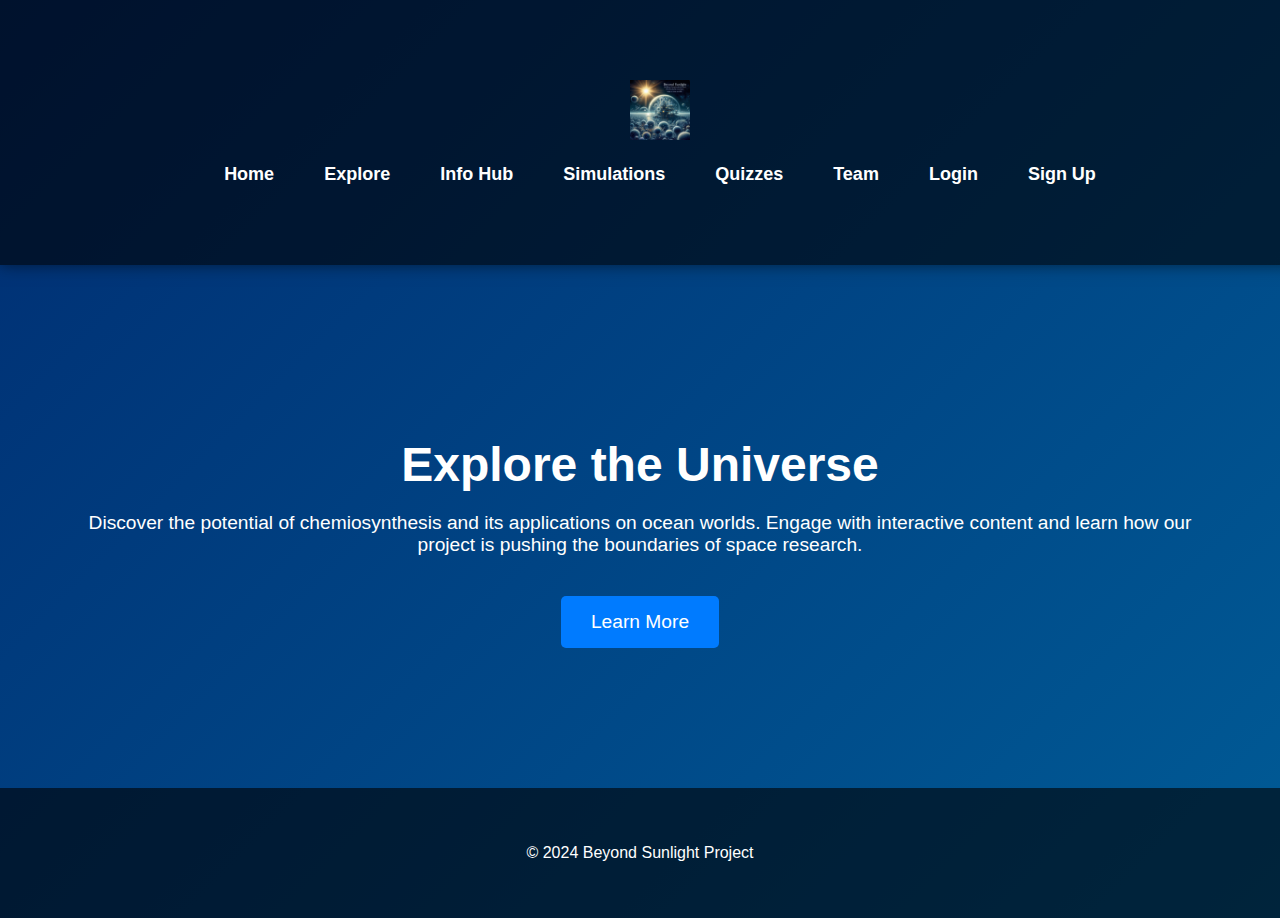
<file: HackAthon/pages/explore.html>
<!DOCTYPE html>
<html lang="en">
<head>
    <meta charset="UTF-8">
    <meta name="viewport" content="width=device-width, initial-scale=1.0">
    <meta name="description" content="Explore the universe with Beyond Sunlight. Learn about chemiosynthesis-based ecosystems.">
    <title>Explore - Beyond Sunlight</title>
    <link rel="stylesheet" href="styles.css">
</head>
<body>
    <header>
        <div class="container">
            <img src="_11be388c-e8be-46eb-9c8d-5de0466a2f05.jpeg" alt="Beyond Sunlight Logo" class="logo">
            <nav>
                <ul>
                    <li><a href="../index.html">Home</a></li>
                    <li><a href="explore.html">Explore</a></li>
                    <li><a href="info_hub.html">Info Hub</a></li>
                    <li><a href="simulations.html">Simulations</a></li>
                    <li><a href="quizzes.html">Quizzes</a></li>
                    <li><a href="team.html">Team</a></li>
                    <li><a href="../auth/login.html">Login</a></li>
                    <li><a href="../auth/signup.html">Sign Up</a></li>
                </ul>
            </nav>
        </div>
    </header>
    <main>
        <section class="info">
            <div class="container">
                <h1>Explore the Universe</h1>
                <p>Discover the potential of chemiosynthesis and its applications on ocean worlds. Engage with interactive content and learn how our project is pushing the boundaries of space research.</p>
                <div class="interactive-content">
                    <!-- Example interactive content -->
                    <button id="show-info" class="btn">Learn More</button>
                    <div id="info-text" class="hidden">
                        <p>Our research includes simulations and data analysis to understand how ecosystems might function in extreme environments. Click on the button to explore more about our methodologies.</p>
                    </div>
                </div>
            </div>
        </section>
    </main>
    <footer>
        <div class="container">
            <p>&copy; 2024 Beyond Sunlight Project</p>
        </div>
    </footer>
    <script src="../script.js" defer></script>
</body>
</html>
</file>
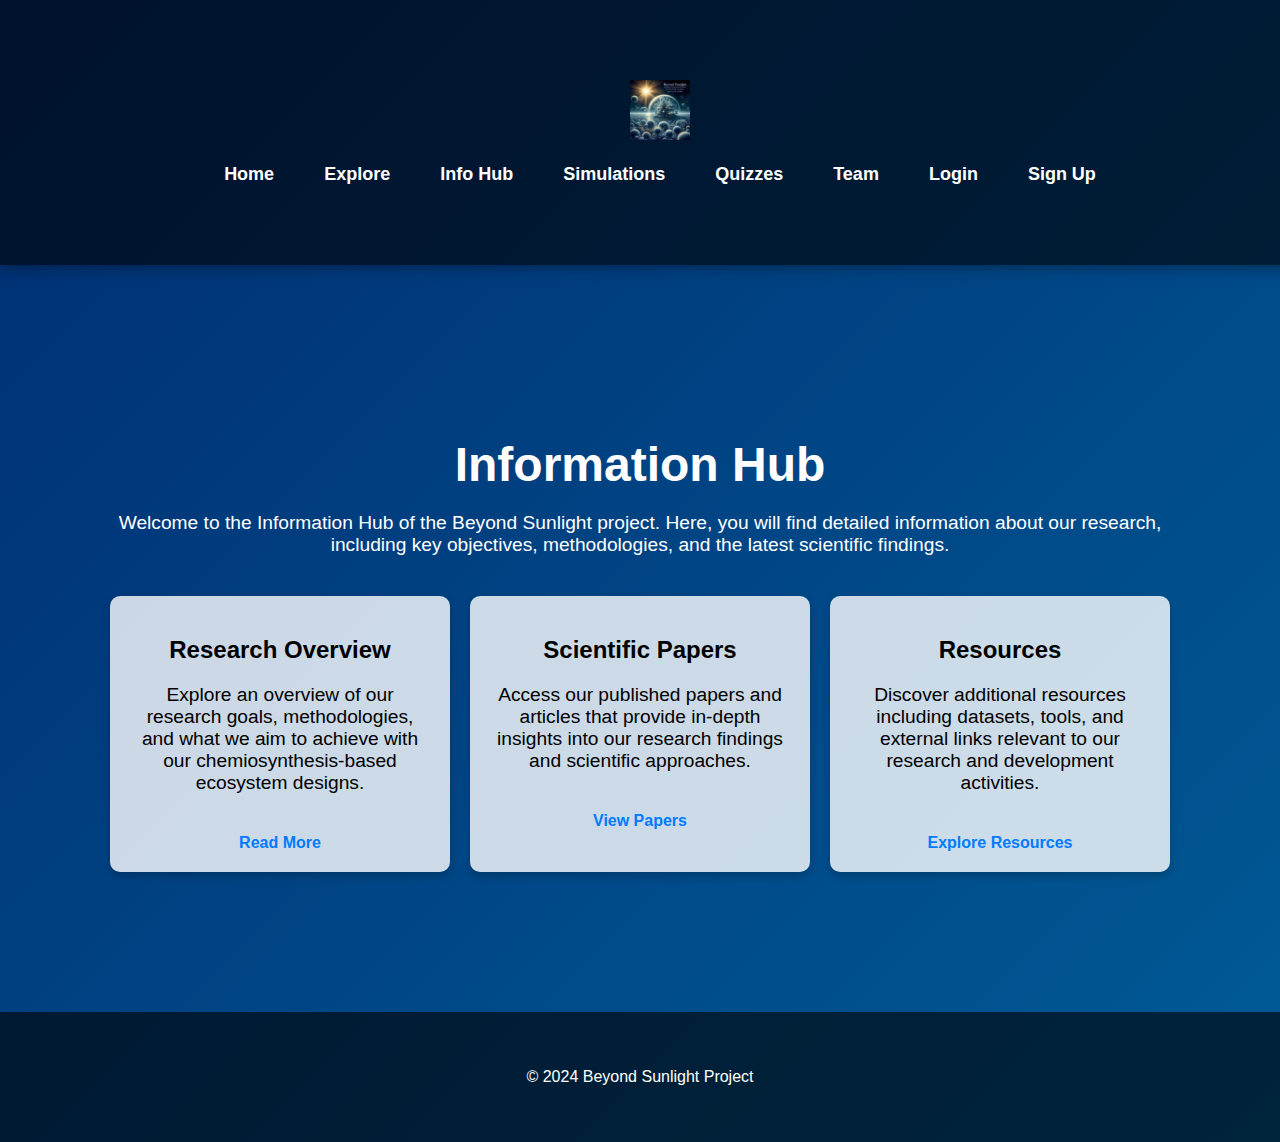
<file: HackAthon/pages/info_hub.html>
<!DOCTYPE html>
<html lang="en">
<head>
    <meta charset="UTF-8">
    <meta name="viewport" content="width=device-width, initial-scale=1.0">
    <meta name="description" content="Explore the Information Hub of Beyond Sunlight, including research overview, scientific papers, and resources.">
    <title>Info Hub - Beyond Sunlight</title>
    <link rel="stylesheet" href="styles.css">
</head>
<body>
    <header>
        <div class="container">
            <img src="_11be388c-e8be-46eb-9c8d-5de0466a2f05.jpeg" alt="Beyond Sunlight Logo" class="logo">
            <nav>
                <ul>
                    <li><a href="../index.html">Home</a></li>
                    <li><a href="explore.html">Explore</a></li>
                    <li><a href="info_hub.html">Info Hub</a></li>
                    <li><a href="simulations.html">Simulations</a></li>
                    <li><a href="quizzes.html">Quizzes</a></li>
                    <li><a href="team.html">Team</a></li>
                    <li><a href="login.html">Login</a></li>
                    <li><a href="signup.html">Sign Up</a></li>
                </ul>
            </nav>
        </div>
    </header>
    <main>
        <section class="info">
            <div class="container">
                <h1>Information Hub</h1>
                <p>Welcome to the Information Hub of the Beyond Sunlight project. Here, you will find detailed information about our research, including key objectives, methodologies, and the latest scientific findings.</p>
                <div class="info-sections">
                    <div class="info-card">
                        <h2>Research Overview</h2>
                        <p>Explore an overview of our research goals, methodologies, and what we aim to achieve with our chemiosynthesis-based ecosystem designs.</p>
                        <a href="#">Read More</a>
                    </div>
                    <div class="info-card">
                        <h2>Scientific Papers</h2>
                        <p>Access our published papers and articles that provide in-depth insights into our research findings and scientific approaches.</p>
                        <a href="#">View Papers</a>
                    </div>
                    <div class="info-card">
                        <h2>Resources</h2>
                        <p>Discover additional resources including datasets, tools, and external links relevant to our research and development activities.</p>
                        <a href="#">Explore Resources</a>
                    </div>
                </div>
            </div>
        </section>
    </main>
    <footer>
        <div class="container">
            <p>&copy; 2024 Beyond Sunlight Project</p>
        </div>
    </footer>
</body>
</html>
</file>
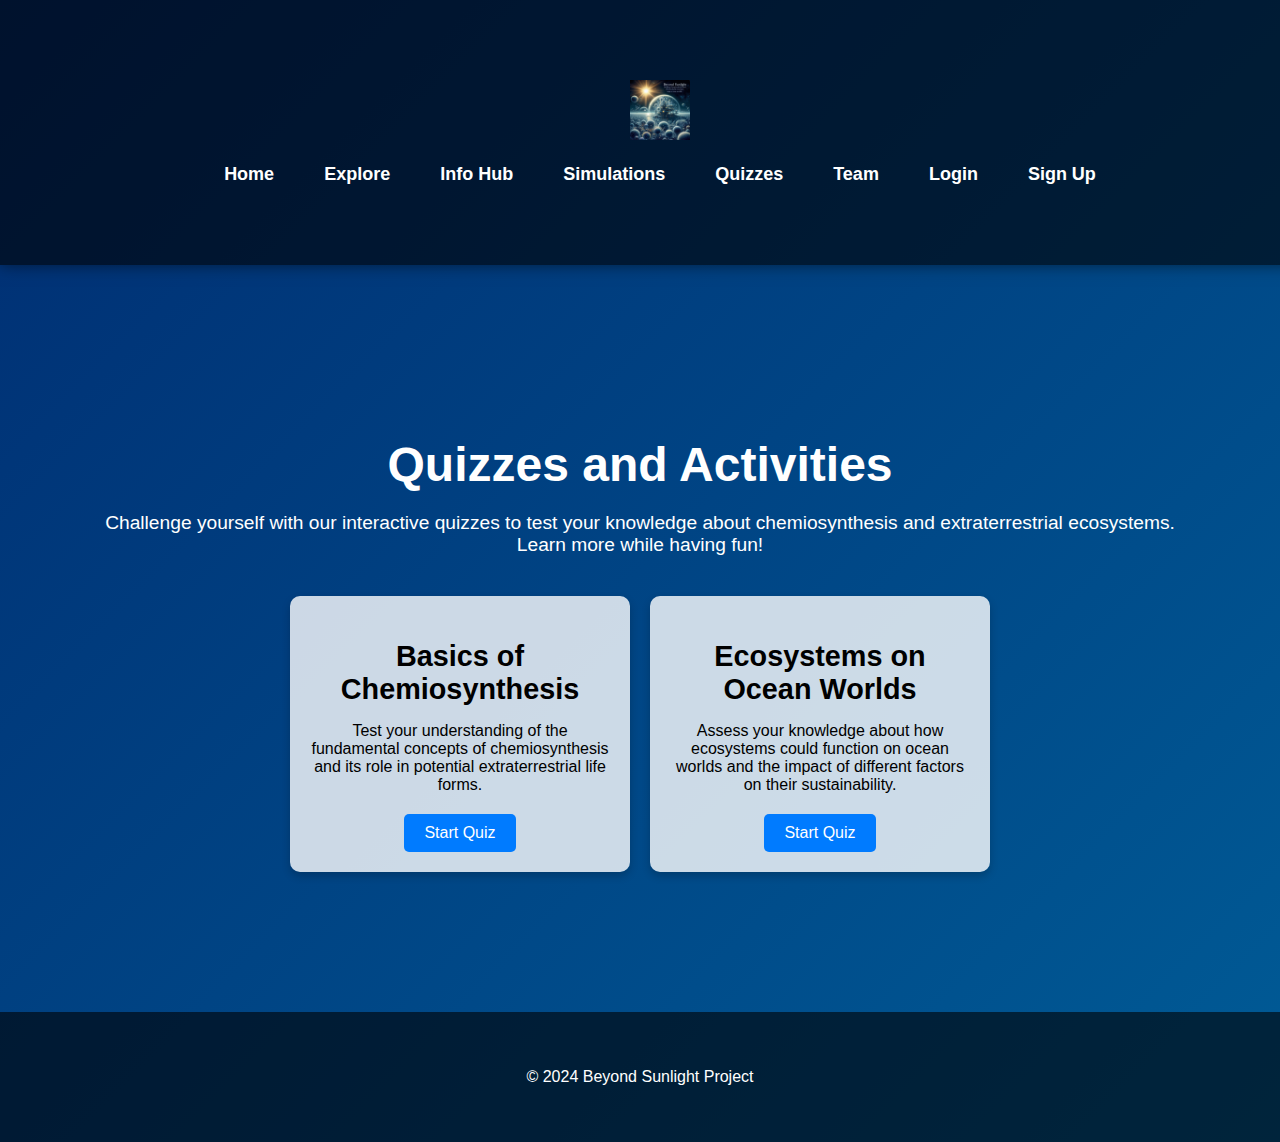
<file: HackAthon/pages/quizzes.html>
<!DOCTYPE html>
<html lang="en">
<head>
    <meta charset="UTF-8">
    <meta name="viewport" content="width=device-width, initial-scale=1.0">
    <meta name="description" content="Test your knowledge about chemiosynthesis and extraterrestrial ecosystems with engaging quizzes.">
    <title>Quizzes - Beyond Sunlight</title>
    <link rel="stylesheet" href="styles.css">
</head>
<body>
    <header>
        <div class="container">
            <img src="_11be388c-e8be-46eb-9c8d-5de0466a2f05.jpeg" alt="Beyond Sunlight Logo" class="logo">
            <nav>
                <ul>
                    <li><a href="index.html">Home</a></li>
                    <li><a href="explore.html">Explore</a></li>
                    <li><a href="info_hub.html">Info Hub</a></li>
                    <li><a href="simulations.html">Simulations</a></li>
                    <li><a href="quizzes.html">Quizzes</a></li>
                    <li><a href="team.html">Team</a></li>
                    <li><a href="login.html">Login</a></li>
                    <li><a href="signup.html">Sign Up</a></li>
                </ul>
            </nav>
        </div>
    </header>
    <main>
        <section class="quizzes">
            <div class="container">
                <h1>Quizzes and Activities</h1>
                <p>Challenge yourself with our interactive quizzes to test your knowledge about chemiosynthesis and extraterrestrial ecosystems. Learn more while having fun!</p>
                <div class="quiz-list">
                    <div class="quiz-item">
                        <h2>Basics of Chemiosynthesis</h2>
                        <p>Test your understanding of the fundamental concepts of chemiosynthesis and its role in potential extraterrestrial life forms.</p>
                        <button onclick="window.location.href='#'">Start Quiz</button>
                    </div>
                    <div class="quiz-item">
                        <h2>Ecosystems on Ocean Worlds</h2>
                        <p>Assess your knowledge about how ecosystems could function on ocean worlds and the impact of different factors on their sustainability.</p>
                        <button onclick="window.location.href='#'">Start Quiz</button>
                    </div>
                </div>
            </div>
        </section>
    </main>
    <footer>
        <div class="container">
            <p>&copy; 2024 Beyond Sunlight Project</p>
        </div>
    </footer>
    <script src="script.js"></script>
</body>
</html>
</file>
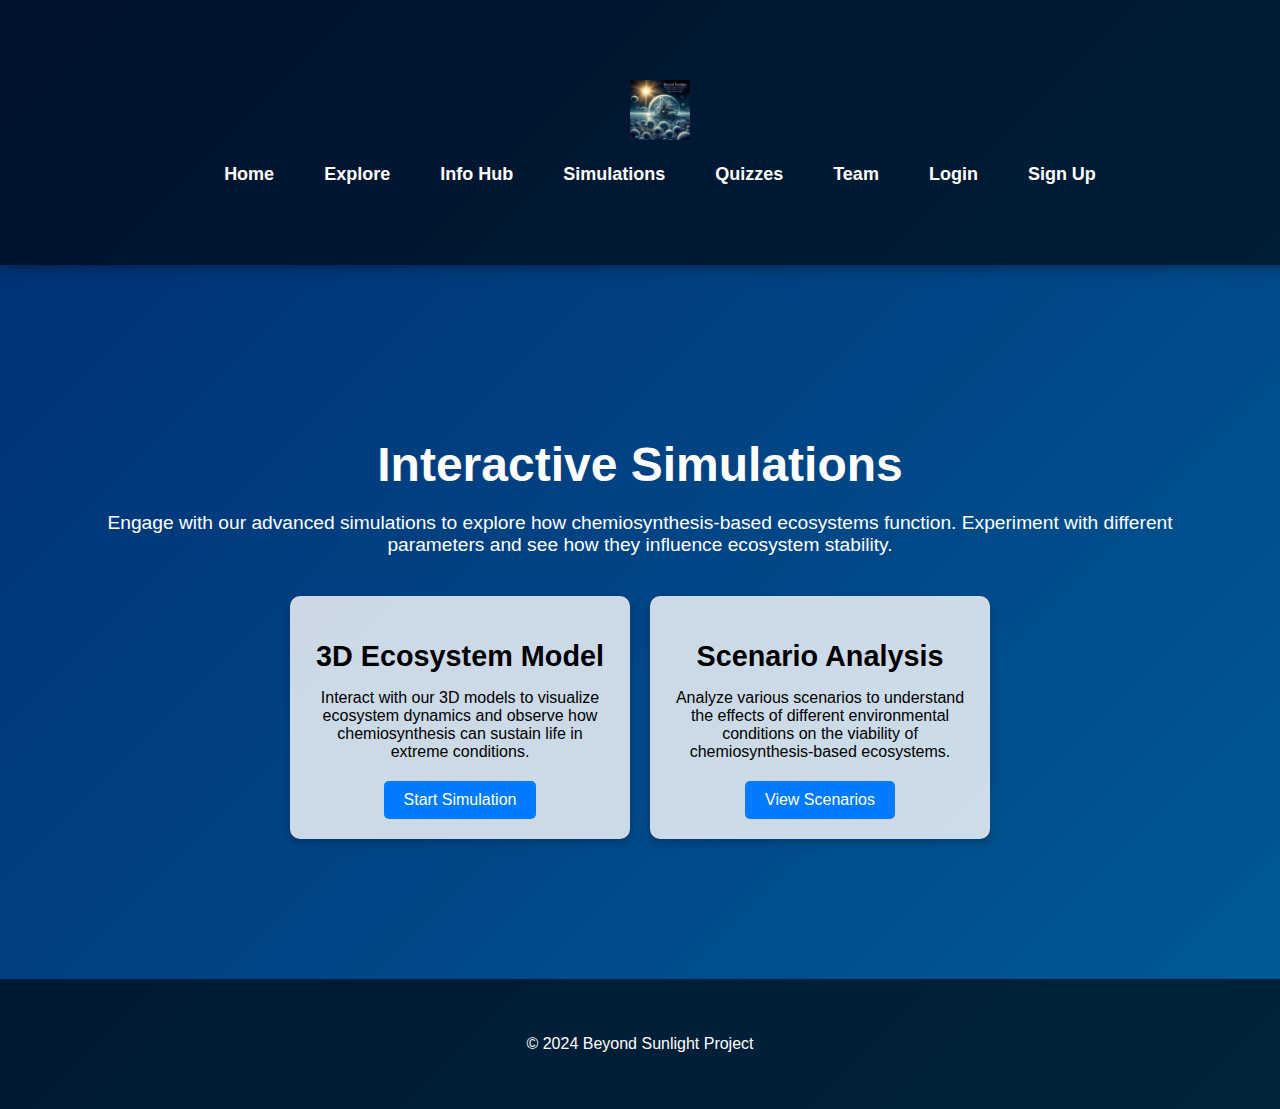
<file: HackAthon/pages/simulations.html>
<!DOCTYPE html>
<html lang="en">
<head>
    <meta charset="UTF-8">
    <meta name="viewport" content="width=device-width, initial-scale=1.0">
    <meta name="description" content="Interact with simulations modeling chemiosynthesis-based ecosystems on ocean worlds.">
    <title>Simulations - Beyond Sunlight</title>
    <link rel="stylesheet" href="styles.css">
</head>
<body>
    <header>
        <div class="container">
            <img src="_11be388c-e8be-46eb-9c8d-5de0466a2f05.jpeg" alt="Beyond Sunlight Logo" class="logo">
            <nav>
                <ul>
                    <li><a href="../index.html">Home</a></li>
                    <li><a href="explore.html">Explore</a></li>
                    <li><a href="info_hub.html">Info Hub</a></li>
                    <li><a href="simulations.html">Simulations</a></li>
                    <li><a href="quizzes.html">Quizzes</a></li>
                    <li><a href="team.html">Team</a></li>
                    <li><a href="login.html">Login</a></li>
                    <li><a href="signup.html">Sign Up</a></li>
                </ul>
            </nav>
        </div>
    </header>
    <main>
        <section class="simulations">
            <div class="container">
                <h1>Interactive Simulations</h1>
                <p>Engage with our advanced simulations to explore how chemiosynthesis-based ecosystems function. Experiment with different parameters and see how they influence ecosystem stability.</p>
                <div class="simulation-container">
                    <div class="simulation">
                        <h2>3D Ecosystem Model</h2>
                        <p>Interact with our 3D models to visualize ecosystem dynamics and observe how chemiosynthesis can sustain life in extreme conditions.</p>
                        <button id="start-simulation">Start Simulation</button>
                    </div>
                    <div class="simulation">
                        <h2>Scenario Analysis</h2>
                        <p>Analyze various scenarios to understand the effects of different environmental conditions on the viability of chemiosynthesis-based ecosystems.</p>
                        <button id="view-scenarios">View Scenarios</button>
                    </div>
                </div>
            </div>
        </section>
    </main>
    <footer>
        <div class="container">
            <p>&copy; 2024 Beyond Sunlight Project</p>
        </div>
    </footer>
</body>
</html>
</file>
<file: HackAthon/pages/styles.css>
/* Info Hub */
.info {
    text-align: center;
    padding: 60px 20px;
}

.info h1 {
    font-size: 3rem;
    margin-bottom: 20px;
}

.info p {
    font-size: 1.2rem;
    margin-bottom: 40px;
}

.info-sections {
    display: flex;
    flex-wrap: wrap;
    justify-content: center;
    gap: 20px;
}

.info-card {
    background: rgba(255, 255, 255, 0.8);
    color: #000;
    padding: 20px;
    border-radius: 10px;
    width: 300px;
    box-shadow: 0 4px 8px rgba(0, 0, 0, 0.2);
    transition: background 0.3s ease, transform 0.3s ease;
}

.info-card:hover {
    background: #007BFF;
    color: #fff;
    transform: scale(1.05);
}

.info-card a {
    color: #007BFF;
    text-decoration: none;
    font-weight: bold;
}

.info-card a:hover {
    text-decoration: underline;
}
/* Simulations */
.simulations {
    padding: 60px 20px;
    text-align: center;
}

.simulations h1 {
    font-size: 3rem;
    margin-bottom: 20px;
}

.simulations p {
    font-size: 1.2rem;
    margin-bottom: 40px;
}

.simulation-container {
    display: flex;
    flex-wrap: wrap;
    justify-content: center;
    gap: 20px;
}

.simulation {
    background: rgba(255, 255, 255, 0.8);
    color: #000;
    padding: 20px;
    border-radius: 10px;
    width: 300px;
    box-shadow: 0 4px 8px rgba(0, 0, 0, 0.2);
    transition: background 0.3s ease, transform 0.3s ease;
}

.simulation h2 {
    font-size: 1.8rem;
    margin-bottom: 10px;
}

.simulation p {
    font-size: 1rem;
    margin-bottom: 20px;
}

.simulation button {
    background: #007BFF;
    color: #fff;
    padding: 10px 20px;
    border: none;
    border-radius: 5px;
    cursor: pointer;
    font-size: 1rem;
    transition: background 0.3s ease, transform 0.3s ease;
}

.simulation button:hover {
    background: #0056b3;
    transform: scale(1.05);
}
/* Quizzes */
.quizzes {
    padding: 60px 20px;
    text-align: center;
}

.quizzes h1 {
    font-size: 3rem;
    margin-bottom: 20px;
}

.quizzes p {
    font-size: 1.2rem;
    margin-bottom: 40px;
}

.quiz-list {
    display: flex;
    flex-wrap: wrap;
    justify-content: center;
    gap: 20px;
}

.quiz-item {
    background: rgba(255, 255, 255, 0.8);
    color: #000;
    padding: 20px;
    border-radius: 10px;
    width: 300px;
    box-shadow: 0 4px 8px rgba(0, 0, 0, 0.2);
    transition: background 0.3s ease, transform 0.3s ease;
}

.quiz-item h2 {
    font-size: 1.8rem;
    margin-bottom: 10px;
}

.quiz-item p {
    font-size: 1rem;
    margin-bottom: 20px;
}

.quiz-item button {
    background: #007BFF;
    color: #fff;
    padding: 10px 20px;
    border: none;
    border-radius: 5px;
    cursor: pointer;
    font-size: 1rem;
    transition: background 0.3s ease, transform 0.3s ease;
}

.quiz-item button:hover {
    background: #0056b3;
    transform: scale(1.05);
}
/* Team */
.team {
    padding: 60px 20px;
    text-align: center;
}

.team h1 {
    font-size: 3rem;
    margin-bottom: 20px;
}

.team p {
    font-size: 1.2rem;
    margin-bottom: 40px;
}

.team-members {
    display: flex;
    flex-wrap: wrap;
    justify-content: center;
    gap: 20px;
}

.team-member {
    background: rgba(255, 255, 255, 0.8);
    color: #000;
    padding: 20px;
    border-radius: 10px;
    width: 300px;
    box-shadow: 0 4px 8px rgba(0, 0, 0, 0.2);
    text-align: center;
    transition: background 0.3s ease, transform 0.3s ease;
}

.team-member img {
    width: 50px;
    height: 50px;
    border-radius: 50%;
    margin-bottom: 10px;
}

.team-member h2 {
    font-size: 1.8rem;
    margin-bottom: 10px;
}

.team-member p {
    font-size: 1rem;
    margin-bottom: 10px;
}

.team-member a {
    color: #007BFF;
    text-decoration: none;
    font-weight: bold;
}

.team-member a:hover {
    text-decoration: underline;
}
/* Info Hub */
.info {
    text-align: center;
    padding: 60px 20px;
}

.info h1 {
    font-size: 3rem;
    margin-bottom: 20px;
}

.info p {
    font-size: 1.2rem;
    margin-bottom: 40px;
}

.info-sections {
    display: flex;
    flex-wrap: wrap;
    justify-content: center;
    gap: 20px;
}

.info-card {
    background: rgba(255, 255, 255, 0.8);
    color: #000;
    padding: 20px;
    border-radius: 10px;
    width: 300px;
    box-shadow: 0 4px 8px rgba(0, 0, 0, 0.2);
    transition: background 0.3s ease, transform 0.3s ease;
}

.info-card:hover {
    background: #007BFF;
    color: #fff;
    transform: scale(1.05);
}

.info-card a {
    color: #007BFF;
    text-decoration: none;
    font-weight: bold;
}

.info-card a:hover {
    text-decoration: underline;
}
/* Simulations */
.simulations {
    padding: 60px 20px;
    text-align: center;
}

.simulations h1 {
    font-size: 3rem;
    margin-bottom: 20px;
}

.simulations p {
    font-size: 1.2rem;
    margin-bottom: 40px;
}

.simulation-container {
    display: flex;
    flex-wrap: wrap;
    justify-content: center;
    gap: 20px;
}

.simulation {
    background: rgba(255, 255, 255, 0.8);
    color: #000;
    padding: 20px;
    border-radius: 10px;
    width: 300px;
    box-shadow: 0 4px 8px rgba(0, 0, 0, 0.2);
    transition: background 0.3s ease, transform 0.3s ease;
}

.simulation h2 {
    font-size: 1.8rem;
    margin-bottom: 10px;
}

.simulation p {
    font-size: 1rem;
    margin-bottom: 20px;
}

.simulation button {
    background: #007BFF;
    color: #fff;
    padding: 10px 20px;
    border: none;
    border-radius: 5px;
    cursor: pointer;
    font-size: 1rem;
    transition: background 0.3s ease, transform 0.3s ease;
}

.simulation button:hover {
    background: #0056b3;
    transform: scale(1.05);
}
/* Quizzes */
.quizzes {
    padding: 60px 20px;
    text-align: center;
}

.quizzes h1 {
    font-size: 3rem;
    margin-bottom: 20px;
}

.quizzes p {
    font-size: 1.2rem;
    margin-bottom: 40px;
}

.quiz-list {
    display: flex;
    flex-wrap: wrap;
    justify-content: center;
    gap: 20px;
}

.quiz-item {
    background: rgba(255, 255, 255, 0.8);
    color: #000;
    padding: 20px;
    border-radius: 10px;
    width: 300px;
    box-shadow: 0 4px 8px rgba(0, 0, 0, 0.2);
    transition: background 0.3s ease, transform 0.3s ease;
}

.quiz-item h2 {
    font-size: 1.8rem;
    margin-bottom: 10px;
}

.quiz-item p {
    font-size: 1rem;
    margin-bottom: 20px;
}

.quiz-item button {
    background: #007BFF;
    color: #fff;
    padding: 10px 20px;
    border: none;
    border-radius: 5px;
    cursor: pointer;
    font-size: 1rem;
    transition: background 0.3s ease, transform 0.3s ease;
}

.quiz-item button:hover {
    background: #0056b3;
    transform: scale(1.05);
}
/* Team */
.team {
    padding: 60px 20px;
    text-align: center;
}

.team h1 {
    font-size: 3rem;
    margin-bottom: 20px;
}

.team p {
    font-size: 1.2rem;
    margin-bottom: 40px;
}

.team-members {
    display: flex;
    flex-wrap: wrap;
    justify-content: center;
    gap: 20px;
}

.team-member {
    background: rgba(255, 255, 255, 0.8);
    color: #000;
    padding: 20px;
    border-radius: 10px;
    width: 300px;
    box-shadow: 0 4px 8px rgba(0, 0, 0, 0.2);
    text-align: center;
    transition: background 0.3s ease, transform 0.3s ease;
}

.team-member img {
    width: 100px;
    height: 100px;
    border-radius: 50%;
    margin-bottom: 10px;
}

.team-member h2 {
    font-size: 1.8rem;
    margin-bottom: 10px;
}

.team-member p {
    font-size: 1rem;
    margin-bottom: 10px;
}

.team-member a {
    color: #007BFF;
    text-decoration: none;
    font-weight: bold;
}

.team-member a:hover {
    text-decoration: underline;
}
/* General Styles */
body {
    font-family: 'Roboto', sans-serif;
    margin: 0;
    padding: 0;
    background: url('assets/background.jpg') no-repeat center center fixed;
    background-size: cover;
    color: #020202;
    overflow-x: hidden;
}

.container {
    width: 90%;
    max-width: 1200px;
    margin: 0 auto;
    padding: 20px;
}

/* Header */
header {
    background: rgba(0, 0, 0, 0.8);
    padding: 20px 0;
    box-shadow: 0 4px 8px rgba(0, 0, 0, 0.3);
    position: fixed;
    width: 100%;
    top: 0;
    left: 0;
    z-index: 1000;
}

.logo {
    height: 60px;
    transition: transform 0.3s ease;
}

.logo:hover {
    transform: scale(1.1);
}

nav ul {
    list-style: none;
    display: flex;
    justify-content: space-between;
    align-items: center;
    padding: 0;
    margin: 0;
    flex-wrap: wrap;
}

nav ul li {
    margin: 0;
}

nav ul li a {
    color: #fff;
    text-decoration: none;
    font-size: 18px;
    padding: 10px 15px;
    transition: color 0.3s ease, background-color 0.3s ease;
    border-radius: 5px;
}

nav ul li a:hover {
    color: #fff;
    background-color: #007BFF;
}

/* Hero Section */
.hero {
    display: flex;
    justify-content: center;
    align-items: center;
    height: 80vh;
    background: rgba(0, 0, 0, 0.6);
    border-radius: 10px;
    text-align: center;
    padding: 0 20px;
}

.hero-content {
    max-width: 600px;
}

.hero h1 {
    font-size: 4rem;
    margin: 0;
    animation: fadeIn 2s ease-out;
}

.hero p {
    font-size: 1.5rem;
    margin: 20px 0;
    animation: fadeIn 2s ease-out 0.5s;
}

.btn {
    background: #007BFF;
    color: #fff;
    padding: 15px 30px;
    border-radius: 5px;
    text-decoration: none;
    font-size: 1.2rem;
    transition: background 0.3s ease, transform 0.3s ease;
    display: inline-block;
    animation: fadeIn 2s ease-out 1s;
}

.btn:hover {
    background: #0056b3;
    transform: scale(1.05);
}

/* Footer */
footer {
    background: rgba(0, 0, 0, 0.8);
    padding: 20px 0;
    text-align: center;
    position: relative;
    bottom: 0;
    width: 100%;
}

/* Sections */
section {
    margin: 60px 0;
}

.info {
    text-align: center;
}

.interactive-content {
    margin-top: 20px;
}

.hidden {
    display: none;
}

button {
    border: none;
    background: #007BFF;
    color: #fff;
    padding: 10px 20px;
    border-radius: 5px;
    cursor: pointer;
    font-size: 1rem;
    transition: background 0.3s ease;
}

button:hover {
    background: #0056b3;
}

/* Forms */
form {
    max-width: 500px;
    margin: 0 auto;
    padding: 20px;
    background: rgba(0, 0, 0, 0.7);
    border-radius: 8px;
}

form label {
    display: block;
    margin: 10px 0 5px;
    font-size: 1rem;
}

form input {
    width: 100%;
    padding: 10px;
    border-radius: 5px;
    border: 1px solid #ddd;
    margin-bottom: 20px;
    font-size: 1rem;
}

form button {
    width: 100%;
    padding: 15px;
    border: none;
    background: #007BFF;
    color: #fff;
    font-size: 1.2rem;
    border-radius: 5px;
}

/* Media Queries */
@media (max-width: 768px) {
    .hero h1 {
        font-size: 2.5rem;
    }

    .hero p {
        font-size: 1.2rem;
    }

    .btn {
        font-size: 1rem;
        padding: 12px 24px;
    }

    nav ul {
        flex-direction: column;
        align-items: flex-start;
    }

    nav ul li a {
        padding: 10px 20px;
    }
}

@media (max-width: 480px) {
    .hero h1 {
        font-size: 1.8rem;
    }

    .hero p {
        font-size: 1rem;
    }

    .btn {
        font-size: 0.9rem;
        padding: 10px 20px;
    }
}

/* Animations */
@keyframes fadeIn {
    from {
        opacity: 0;
        transform: translateY(20px);
    }
    to {
        opacity: 1;
        transform: translateY(0);
    }
}

/* Global Styles */
body {
    margin: 0;
    font-family: 'Arial', sans-serif;
    color: #fff;
    background: linear-gradient(135deg, #002d72, #005b96);
    overflow-x: hidden;
    box-sizing: border-box;
}

header {
    position: relative;
    text-align: center;
    padding: 60px 20px;
    background: rgba(0, 0, 0, 0.6);
    box-shadow: 0 0 15px rgba(0, 0, 0, 0.5);
}

.logo {
    max-width: 250px;
    animation: logoAnimation 3s ease-in-out infinite;
}

@keyframes logoAnimation {
    0% { transform: scale(1); }
    50% { transform: scale(1.1); }
    100% { transform: scale(1); }
}

nav ul {
    list-style: none;
    padding: 0;
    display: flex;
    justify-content: center;
    gap: 20px;
    margin-top: 20px;
}

nav a {
    color: #fff;
    text-decoration: none;
    font-size: 18px;
    font-weight: bold;
    position: relative;
    transition: color 0.3s ease;
}

nav a::after {
    content: '';
    position: absolute;
    left: 0;
    bottom: -5px;
    width: 0;
    height: 2px;
    background: #ffcc00;
    transition: width 0.3s ease;
}

nav a:hover::after {
    width: 100%;
}

.hero {
    position: relative;
    text-align: center;
    padding: 100px 20px;
    color: #fff;
    background: url('assets/background.jpg') no-repeat center center;
    background-size: cover;
    background-blur: 5px;
    filter: brightness(60%);
    height: 80vh;
    display: flex;
    flex-direction: column;
    justify-content: center;
    align-items: center;
    overflow: hidden;
}

.hero h1 {
    font-size: 60px;
    margin: 0;
    animation: fadeInUp 3s ease-out;
}

.hero p {
    font-size: 24px;
    margin-top: 15px;
    animation: fadeInUp 3s ease-out 1s;
}

.cta-button {
    display: inline-block;
    padding: 15px 30px;
    margin-top: 25px;
    font-size: 20px;
    color: #fff;
    background: #ffcc00;
    border: none;
    border-radius: 10px;
    cursor: pointer;
    text-decoration: none;
    transition: background 0.3s ease, transform 0.3s ease;
    box-shadow: 0 4px 8px rgba(0, 0, 0, 0.3);
}

.cta-button:hover {
    background: #ffb700;
    transform: translateY(-5px);
}

.section {
    padding: 60px 20px;
    text-align: center;
    background: rgba(0, 0, 0, 0.2);
}

.section h2 {
    font-size: 40px;
    margin-bottom: 20px;
    animation: fadeInUp 3s ease-out;
}

.section p {
    font-size: 20px;
    max-width: 800px;
    margin: 0 auto;
    animation: fadeInUp 3s ease-out 1s;
}

.features {
    display: flex;
    justify-content: center;
    gap: 20px;
    flex-wrap: wrap;
    padding: 60px 20px;
    background: rgba(0, 0, 0, 0.2);
}

.feature {
    background: rgba(255, 255, 255, 0.8);
    color: #000;
    border-radius: 10px;
    padding: 20px;
    max-width: 300px;
    box-shadow: 0 4px 8px rgba(0, 0, 0, 0.2);
    text-align: center;
    transition: transform 0.3s ease;
}

.feature img {
    max-width: 100%;
    border-radius: 10px;
    margin-bottom: 15px;
}

.feature:hover {
    transform: scale(1.05);
}

footer {
    background: rgba(0, 0, 0, 0.6);
    padding: 20px 0;
    text-align: center;
    color: #fff;
}

@keyframes fadeInUp {
    from {
        opacity: 0;
        transform: translateY(30px);
    }
    to {
        opacity: 1;
        transform: translateY(0);
    }
}
</file>
